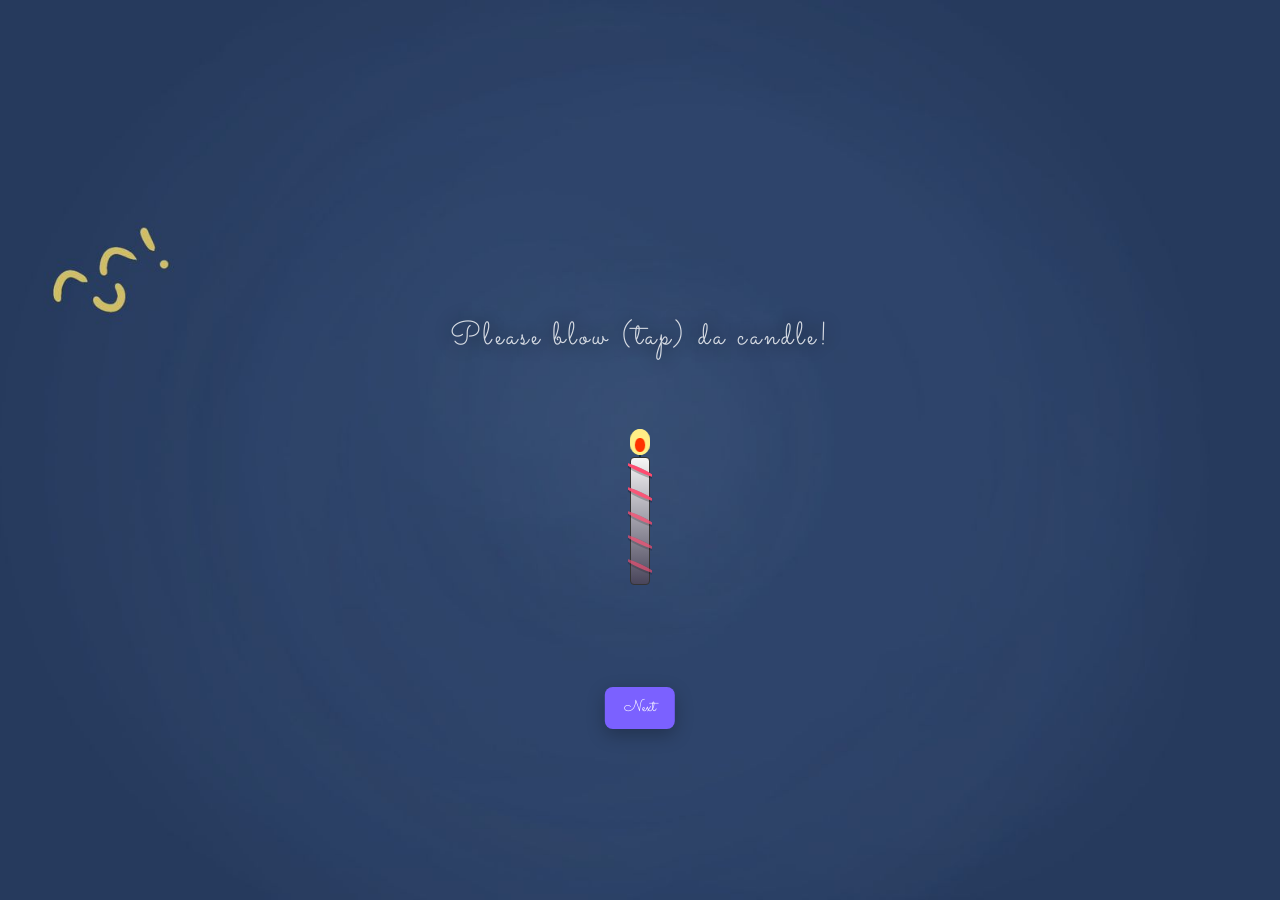
<file: hihi/index.html>
<!DOCTYPE html>
<html lang="en">
<head>
    <meta charset="UTF-8">
    <meta name="viewport" content="width=device-width, initial-scale=1.0">
    <script src="https://code.jquery.com/jquery-3.6.4.min.js"></script>
    <title>Happy Birthday Pierre!</title>
    <link rel="stylesheet" href="style.css">
    <script src="main.js"></script>

</head>
<body>
    <h1>
      Please blow (tap) da candle!</h1>
     <div class="glow" id="glow"></div>
     <div id="candle">
       <div class="stripe"></div>
       <div class="stripe"></div>
       <div class="stripe"></div>
       <div class="stripe"></div>
       <div class="stripe"></div>
       <div id="top">
         <div class="smoke"></div>
         <div class="smoke"></div>
         <div class="smoke"></div>
         <div id="knot"></div>
         <div class="burn" id="flame"></div>
         
       </div>
     </div>
    <!-- Visible button placed below the candle -->
    <button id="nextBtn" class="pushable" type="button" aria-label="Next">
      <span class="shadow" aria-hidden="true"></span>
      <span class="edge" aria-hidden="true"></span>
      <span class="front">Next</span>
    </button>
</body>
</html>
</file>
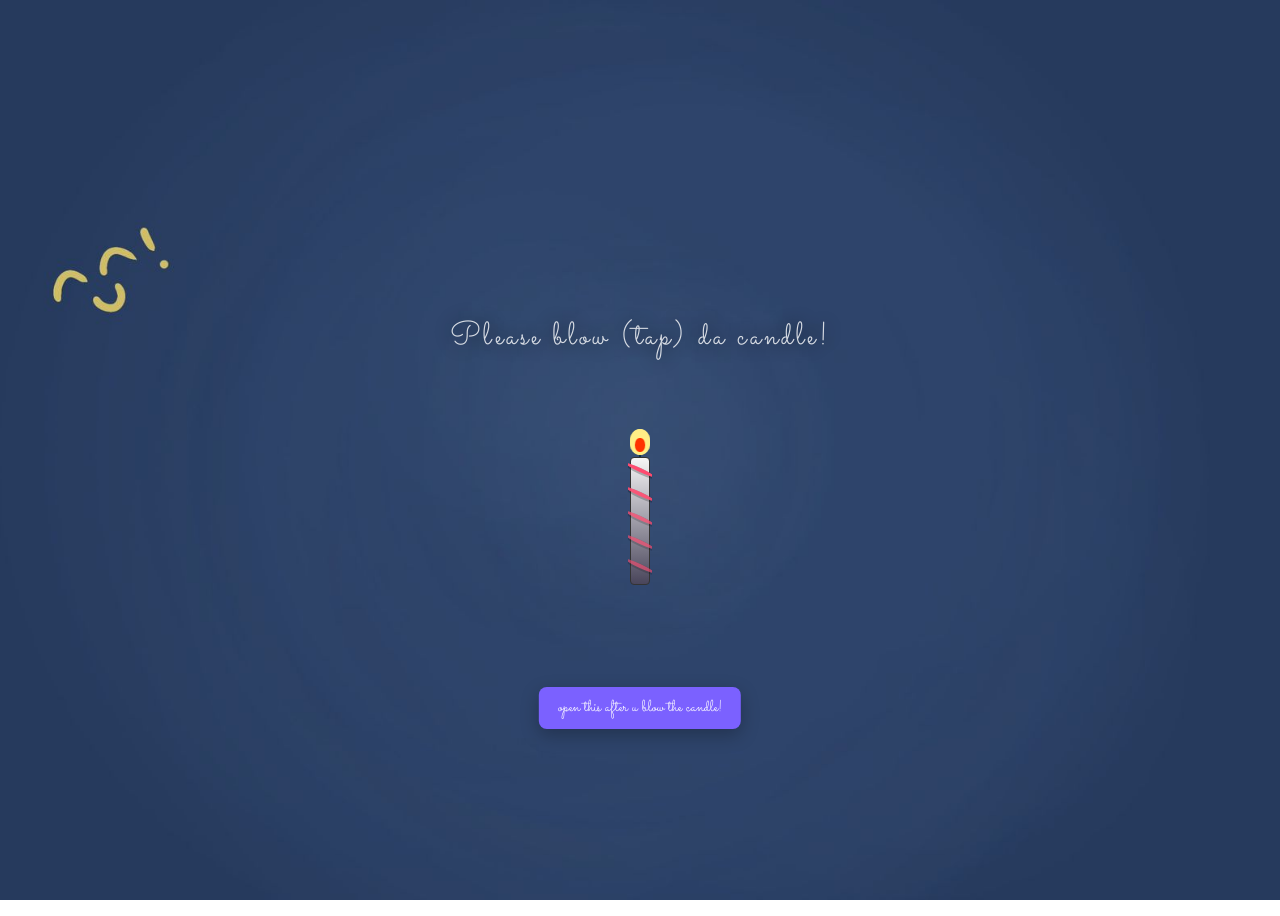
<file: hihi/birthday.html>
<!DOCTYPE html>
<html lang="en">
<head>
    <meta charset="UTF-8">
    <meta name="viewport" content="width=device-width, initial-scale=1.0">
    <script src="https://code.jquery.com/jquery-3.6.4.min.js"></script>
    <title>Happy Birthday Pierre!</title>
    <link rel="stylesheet" href="style.css">
    <script src="main.js"></script>

</head>
<body>
    <h1>
      Please blow (tap) da candle!</h1>
     <div class="glow" id="glow"></div>
     <div id="candle">
       <div class="stripe"></div>
       <div class="stripe"></div>
       <div class="stripe"></div>
       <div class="stripe"></div>
       <div class="stripe"></div>
       <div id="top">
         <div class="smoke"></div>
         <div class="smoke"></div>
         <div class="smoke"></div>
         <div id="knot"></div>
         <div class="burn" id="flame"></div>
         
       </div>
     </div>
    <!-- Visible button placed below the candle -->
    <button id="nextBtn" class="pushable" type="button" aria-label="Next">
      <span class="shadow" aria-hidden="true"></span>
      <span class="edge" aria-hidden="true"></span>
      <span class="front">open this after u blow the candle!</span>
    </button>
</body>
</html>
</file>
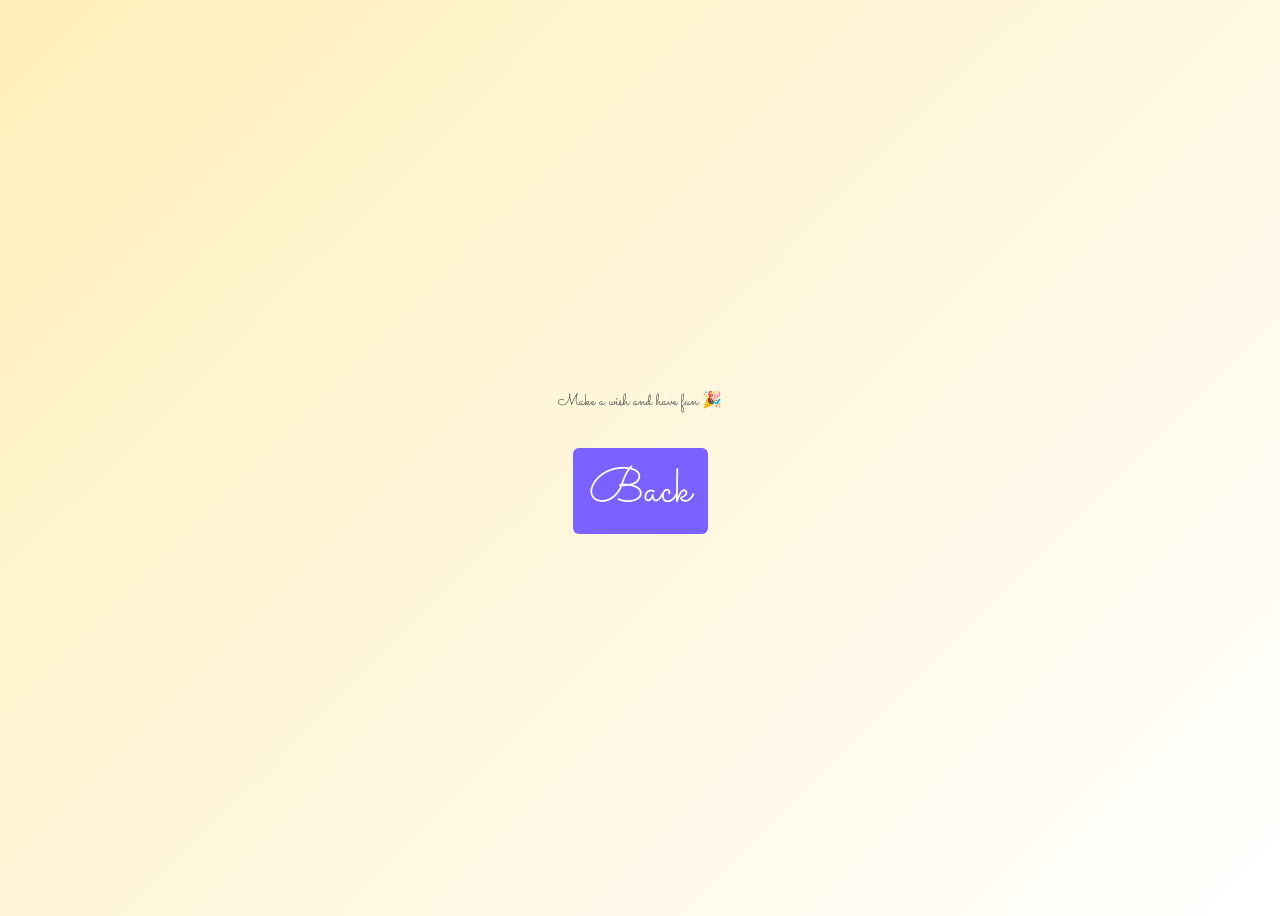
<file: hihi/celebration.html>
<!DOCTYPE html>
<html lang="en">
<head>
  <meta charset="utf-8">
  <meta name="viewport" content="width=device-width,initial-scale=1">
  <title>Celebrate!</title>
  <link rel="stylesheet" href="style.css">
  <style>
    /* Small celebratory styling (keeps using the project's font import) */
    body { display:flex; align-items:center; justify-content:center; min-height:100vh; background: linear-gradient(135deg,#ffefba,#ffffff); }
    .message { text-align:center; font-family: 'Sacramento', cursive; font-size:3rem; color:#333; }
    .sub { font-size:1rem; color:#444; margin-top:0.5rem; }
    a.back { display:inline-block; margin-top:1.2rem; color:#fff; background:#7b61ff; padding:0.5rem 1rem; border-radius:6px; text-decoration:none; }
  </style>
</head>
<body>
  <div class="message">
    <h1>Happy Birthday!</h1>
    <p class="sub">Make a wish and have fun 🎉</p>
    <a class="back" href="birthday.html">Back</a>
  </div>
</body>
</html>
</file>
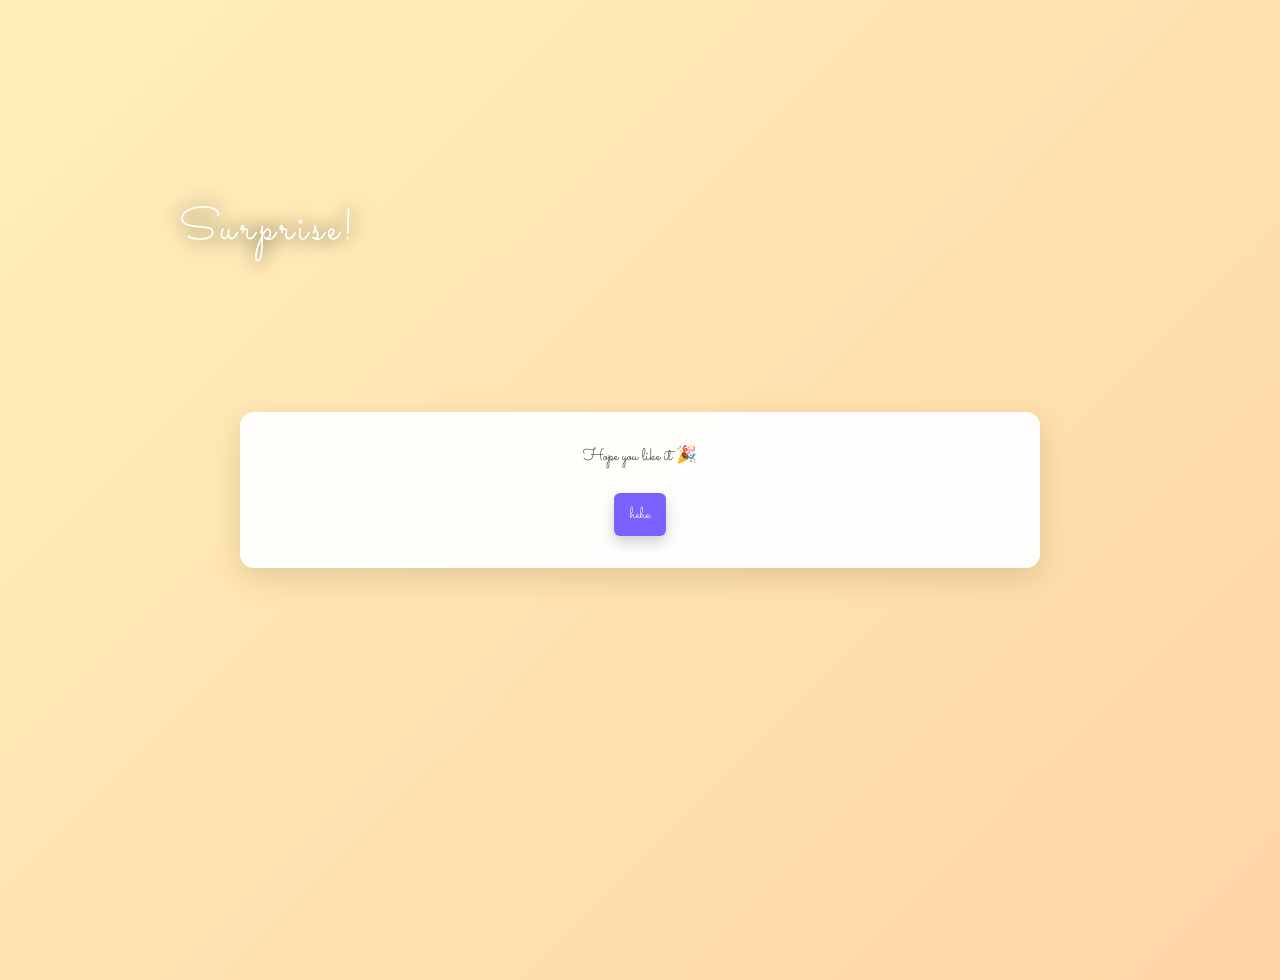
<file: hihi/surprise.html>
<!DOCTYPE html>
<html lang="en">
<head>
  <meta charset="utf-8">
  <meta name="viewport" content="width=device-width,initial-scale=1">
  <title>Surprise!</title>
  <link rel="stylesheet" href="style.css">
  <style>
    body { display:flex; align-items:center; justify-content:center; min-height:100vh; background: linear-gradient(135deg,#ffefba,#ffd6a5); padding: 2rem; }

    /* Letter box */
    .letter {
      background: rgba(255,255,255,0.95);
      max-width: 720px;
      width: 100%;
      padding: 2rem 2.5rem;
      border-radius: 14px;
      box-shadow: 0 10px 30px rgba(0,0,0,0.12);
      text-align: center;
      font-family: 'Sacramento', cursive;
      color: #333;
    }

    .letter h1 { font-size: 2.8rem; margin: 0 0 0.5rem 0; }
    .letter .sub { font-size: 1.05rem; margin: 0 0 1.5rem 0; color: #444; }

    /* Per-character animation for letter-by-letter reveal */
    .char { display:inline-block; opacity:0; transform: translateY(6px); animation-fill-mode: both; -webkit-animation-fill-mode: both; }
    @keyframes charFade {
      to { opacity: 1; transform: translateY(0); }
    }
    /* WebKit prefix for Safari/iOS */
    @-webkit-keyframes charFade {
      to { opacity: 1; transform: translateY(0); }
    }

    /* Back button (medium) */
    a.back {
      display:inline-block;
      color:#fff;
      background:#7b61ff;
      padding:0.6rem 1rem;
      font-size:1rem;
      border-radius:6px;
      text-decoration:none;
      box-shadow: 0 6px 14px rgba(0,0,0,0.18);
    }

    /* Reveal animation: fade + slide up, staggered */
    .reveal { opacity: 0; transform: translateY(10px); animation-fill-mode: both; -webkit-animation-fill-mode: both; }
    .reveal.reveal-1 { animation: fadeUp 1.4s ease forwards 0.3s; -webkit-animation: fadeUp 1.4s ease forwards 0.3s; }
    .reveal.reveal-2 { animation: fadeUp 1.6s ease forwards 0.9s; -webkit-animation: fadeUp 1.6s ease forwards 0.9s; }
    .reveal.reveal-3 { animation: fadeUp 1.2s ease forwards 1.6s; -webkit-animation: fadeUp 1.2s ease forwards 1.6s; }

    @keyframes fadeUp {
      to { opacity: 1; transform: translateY(0); }
    }
    @-webkit-keyframes fadeUp {
      to { opacity: 1; transform: translateY(0); }
    }
  </style>
</head>
<body>
  <div class="letter">
    <h1 class="reveal reveal-1">Surprise!</h1>
    <p class="sub" id="letterText">Hope you like it 🎉</p>
    <a class="back reveal reveal-3" href="birthday.html">hehe</a>
  </div>
  <script>
    // Split the paragraph text into spans and animate each character.
    // Use Array.from to properly handle surrogate pairs (emoji) and
    // replace spaces with non-breaking spaces so spacing is preserved.
    document.addEventListener('DOMContentLoaded', function () {
      var el = document.getElementById('letterText');
      if (!el) return;
      var text = el.textContent || '';
      el.textContent = '';
      el.style.whiteSpace = 'pre-wrap';
  // small initial delay so heading reveal can finish
  var initialDelay = 800; // ms (increased so typing starts after heading reveal)
  var step = 80; // ms per character (slower typing)
      var chars = Array.from(text);
      for (var i = 0; i < chars.length; i++) {
        var ch = chars[i];
        var span = document.createElement('span');
        span.className = 'char';
        if (ch === ' ') {
          span.innerHTML = '&nbsp;';
        } else {
          span.textContent = ch;
        }
        span.style.animation = 'charFade 0.45s ease forwards';
        span.style.animationDelay = (initialDelay + i * step) + 'ms';
        el.appendChild(span);
      }
    });
  </script>
</body>
</html>
</file>
<file: hihi/style.css>
@import url("https://fonts.googleapis.com/css?family=Sacramento");
body {
    /* fixed: remove stray character, ensure file path is correct and cover the viewport */
    background: url("backgrounf.jpeg") no-repeat center center fixed;
    background-size: cover;
    min-height: 100vh;
  }
  
  h1 {
    position: fixed;
    margin: 0 auto;
    /* place the heading above the candle: candle is at bottom:35% with height:10em
       so place h1's bottom a bit higher than that (adds ~1em gap) */
    bottom: calc(35% + 7em);
    left: 0;
    right: 0;
    width: 12em;
    text-align: center;
    font-size: 2em;
    font-weight: 100;
    font-family: "Sacramento";
    letter-spacing: 0.1em;
    color: white;
    text-shadow: 0 0 20px black;
    opacity: 0.8;
  }
  
  #glow {
    position: absolute;
    left: calc(50% - .1em);
    bottom: calc(35% + 9em);
    width: 0.2em;
    height: 0.2em;
    border-radius: 100%;
    opacity: 0.15;
  }
  
  #candle {
    position: absolute;
    left: calc(50% - .75em);
    bottom: 35%;
    width: 1.5em;
    height: 10em;
    overflow: hidden;
  }
  #candle::before {
    position: absolute;
    bottom: 0;
    left: 8%;
    content: "";
    width: 84%;
    height: 80%;
    background: linear-gradient(whitesmoke 0, #1e1934 125%);
    border-radius: 0.25em;
    box-sizing: border-box;
    border: 1px solid #333;
  }
  
  #top {
    position: absolute;
    margin: 0;
    padding: 0;
    width: 100%;
    height: 2em;
    background-color: transparent;
  }
  #top #knot {
    position: absolute;
    bottom: 0;
    left: calc(50% - .05em);
    height: 0.5em;
    width: 0.1em;
    background-color: #0f3146;
  }
  #top .smoke {
    position: absolute;
    opacity: 0;
    border-radius: 100%;
  }
  #top .smoke:nth-child(1) {
    bottom: 0.1em;
    left: calc(50% - .5em);
    height: 0.5em;
    width: 0.5em;
    background-color: silver;
  }
  #top .smoke:nth-child(2) {
    bottom: 0.6em;
    left: 50%;
    height: 0.6em;
    width: 0.6em;
    background-color: lightgray;
    animation-delay: 0.2s;
  }
  #top .smoke:nth-child(3) {
    bottom: 1.1em;
    left: 20%;
    height: 0.3em;
    width: 0.3em;
    background-color: whitesmoke;
    animation-delay: 0.3s;
  }
  #top #flame {
    position: absolute;
    bottom: 0.15em;
    width: 1.5em;
    height: 1.6em;
    background-color: #ffee86;
    border-radius: 100%;
    box-shadow: inset 0 0 0 0.1em #ffee86;
    transform: rotateY(30deg);
    cursor: pointer;
  }
  #top #flame::after {
    position: absolute;
    content: "";
    width: 0.7em;
    height: 0.9em;
    bottom: 10%;
    left: calc(50% - .35em);
    background-color: #ff3200;
    border-radius: 100%;
    animation: burnInner 1.5s ease-in-out infinite;
  }
  #top #flame:hover {
    transition: all 0.1s ease-in-out;
    background-color: yellow;
  }
  #top #flame:hover::after {
    background-color: red;
  }
  
  @keyframes glow {
    0% {
      box-shadow: 0 0 1.5em 2.2em rgba(255, 246, 162, 0.75);
    }
    50% {
      box-shadow: 0 0 1.5em 2em rgba(255, 246, 162, 0.6);
    }
    100% {
      box-shadow: 0 0 1.5em 2.2em rgba(255, 246, 162, 0.75);
    }
  }
  @keyframes burn {
    0% {
      height: 1.7em;
      transform: rotateY(30deg);
    }
    50% {
      height: 1.3em;
      transform: rotateY(0deg);
      opacity: 0.9;
    }
    100% {
      height: 1.7m;
      transform: rotateY(30deg);
    }
  }
  @keyframes burnInner {
    0% {
      height: 0.9em;
      transform: rotateX(0deg);
    }
    50% {
      height: 0.8em;
      transform: rotateX(30deg);
    }
    100% {
      height: 0.9em;
      transform: rotateX(0deg);
    }
  }
  @keyframes puff {
    100% {
      transform: rotateY(-30deg);
      opacity: 0;
    }
  }
  @keyframes puff-bubble {
    0% {
      opacity: 0;
      transform: scale(1, 1);
    }
    50% {
      opacity: 1;
      transform: scale(1.2, 1.2);
    }
    100% {
      opacity: 0;
      transform: scale(0.8, 0.8);
    }
  }
  .glow {
    animation: glow 3s ease-in-out infinite;
  }
  
  .burn {
    animation: burn 1.5s ease-in-out infinite;
  }
  
  .puff {
    animation: puff 0.3s ease-in-out forwards;
  }
  
  .puff-bubble {
    animation: puff-bubble 0.75s ease-in-out forwards;
  }
  
  .stripe {
    position: absolute;
    left: -0.25em;
    width: 2em;
    height: 0.25em;
    background-color: #ff4b6f;
    transform: rotate(25deg);
    border-radius: 100%;
    box-shadow: 1px 1px 0 1px rgba(0, 0, 0, 0.25);
  }
  
  .stripe:nth-child(1) {
    top: 2.7em;
    opacity: 1.4;
  }
  
  .stripe:nth-child(2) {
    top: 4.2em;
    opacity: 0.9;
  }
  
  .stripe:nth-child(3) {
    top: 5.7em;
    opacity: 0.7333333333;
  }
  
  .stripe:nth-child(4) {
    top: 7.2em;
    opacity: 0.65;
  }
  
  .stripe:nth-child(5) {
    top: 8.7em;
    opacity: 0.6;
  }
/* Button placed below the candle */
#nextBtn {
  position: absolute;
  left: 50%;
  transform: translateX(-50%);
  /* place button a bit lower than previous attempts to ensure space */
  bottom: calc(35% - 9em);
  z-index: 30;
  display: inline-block;
  padding: 0.6rem 1.2rem;
  font-size: 1rem;
  /* use the Sacramento font for the main button */
  font-family: 'Sacramento', cursive;
  border-radius: 8px;
  border: none;
  background: #7b61ff;
  color: white;
  cursor: pointer;
  box-shadow: 0 6px 18px rgba(0,0,0,0.25);
}

/* hover effect */
#nextBtn:hover {
  filter: brightness(1.05);
  transform: translateX(-50%) translateY(-2px);
}
</file>
